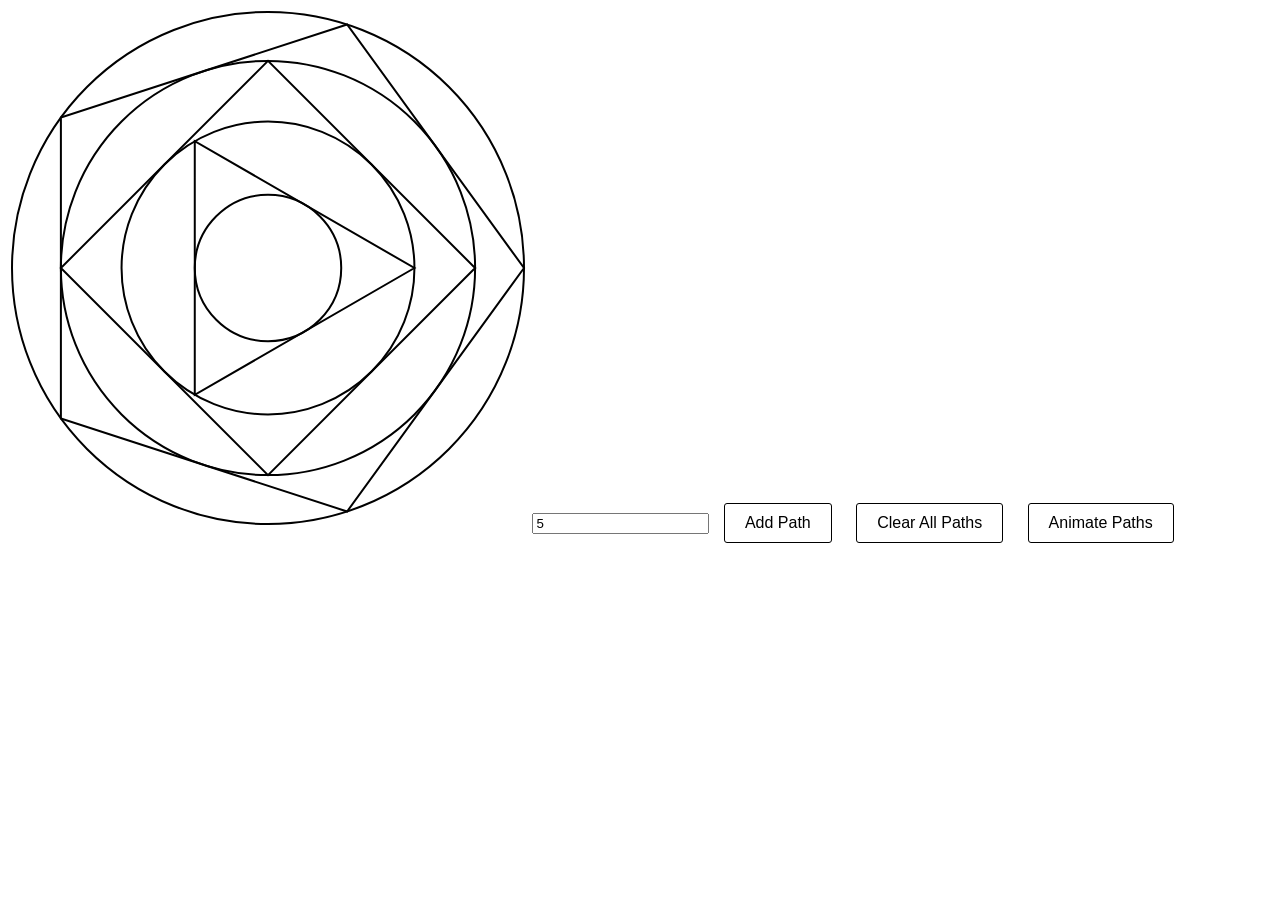
<file: index.html>
<!DOCTYPE html>
<html>
<head>
    <script src="//ajax.googleapis.com/ajax/libs/jquery/1.11.1/jquery.min.js"></script>
    <title></title>
    <style>
        body, html{
            font-family:sans-serif;
        }
        .button{
            display:inline-block;
            padding:10px 20px;
            margin: 10px;
            border-radius:3px;
            border:1px solid black;
        }
    </style>
</head>
<body>

<svg version="1.1" id="circumscribe" xmlns="http://www.w3.org/2000/svg" xmlns:xlink="http://www.w3.org/1999/xlink" x="0px" y="0px"
	 width="520px" height="520px" viewBox="0 0 520 520" enable-background="new 0 0 340 333" xml:space="preserve" shape-rendering="geometricPrecision" >

    <circle cx="260" cy="260" r="256" stroke="black" fill="transparent" stroke-width="2"/>
    <!--<polygon points="60,30 90,90 30,90">-->
        <!--<animateTransform attributeName="transform"-->
                          <!--attributeType="XML"-->
                          <!--type="rotate"-->
                          <!--from="0 60 70"-->
                          <!--to="360 60 70"-->
                          <!--dur="10s"-->
                          <!--repeatCount="indefinite"/>-->
    <!--</polygon>-->
</svg>

<input type="number" id="poly_n" value="5">
<div onclick="update_paths()" class="button">Add Path</div>
<div onclick="clear_paths()" class="button">Clear All Paths</div>
<div onclick="animate_paths()" class="button">Animate Paths</div>
</body>

<script>
    //default constants
    var origin = 260;
    var r1 = 256;
    var n1 = 5;
    var svgNS = "http://www.w3.org/2000/svg";

    inscribe_turtle(r1, origin, origin, n1);

    //because it turtles all the way down
    function inscribe_turtle(radius, origin_x, origin_y, n){
        var new_radius = inscribe_circle(radius, n);
        if(n >= 3){
            append_polygon_path(find_polygon_points(radius, origin_x,origin_y, n));
            inscribe_turtle(new_radius, origin_x, origin_y, n-1);
        }
    }

    function find_polygon_points(radius, origin_x, origin_y, n) {
        var total_angle = (n - 2) * 180;
        var corner_angle = total_angle / n;
        var increment_angle = 180 - corner_angle;
        var points = new Array();
        var cur_angle = 0;
        for (var i = 0; i < n; i++) {
            console.log(cur_angle);
//            console.log(Math.cos(cur_angle));
//            console.log(Math.sin(cur_angle));
            points[i] = new Array(); //each point is a two value array
            points[i][0] = origin_x + radius * Math.cos(toRadians(cur_angle)); //point i, x-coordinate
            points[i][1] = origin_y + radius * Math.sin(toRadians(cur_angle)); //point i, y-coordinate
            cur_angle += increment_angle;

        }
        return points;
    }

    function toDegrees (angle) {
        return angle * (180 / Math.PI);
    }
    function toRadians (angle) {
        return angle * (Math.PI / 180);
    }

    function append_polygon_path(points) {
        var newpath = document.createElementNS("http://www.w3.org/2000/svg", "polygon");

        var points_string = "";
        for (var i = 0; i < points.length; i++) {
            points_string += points[i][0] + "," + points[i][1] + " ";
        }

        newpath.setAttribute('points', points_string);

        newpath.setAttribute("stroke", "black");
        newpath.setAttribute("stroke-width", 2);
        newpath.setAttribute("opacity", 1);
        newpath.setAttribute("fill", "none");

        document.getElementById("circumscribe").appendChild(newpath);
    }

    function calculate_distances(points){
        for(var i = 0; i < points.length; i++){
            var nexti = i+1;
            if(nexti >= points.length){
                nexti = 0;
            }
            var distance = Math.sqrt(Math.pow((points[i][0] - points[nexti][0]),2)+Math.pow((points[i][1] - points[nexti][1]),2));
            console.log(distance);
        }
    }

    //inscribe a circle within polygon with points n and radius
    function inscribe_circle(radius, n){
        var total_angle = (n - 2) * 180;
        var corner_angle = total_angle / n;
        var increment_angle = 180 - corner_angle;
        var use_angle = increment_angle /2;
        var new_radius = radius*Math.cos(toRadians(use_angle));
        append_circle_path(new_radius);
        return new_radius;
    }
    function append_circle_path(radius){
    //<circle cx="260" cy="260" r="256" stroke="black" fill="transparent" stroke-width="2"/>
        var newpath = document.createElementNS("http://www.w3.org/2000/svg", "circle");
        newpath.setAttribute('cx', origin);
        newpath.setAttribute('cy', origin);
        newpath.setAttribute('r', radius);
        newpath.setAttribute("stroke", "black");
        newpath.setAttribute("stroke-width", 2);
        newpath.setAttribute("opacity", 1);
        newpath.setAttribute("fill", "none");
        document.getElementById("circumscribe").appendChild(newpath);
    }

    function update_paths(){
        var n = parseInt($("#poly_n").val());
        inscribe_turtle(r1, origin, origin, n);
        append_circle_path(r1);
    }
    function clear_paths(){
        $('#circumscribe polygon').remove();
        $('#circumscribe circle').remove();
    }
    function animate_paths(){
        $('polygon').each(function(){
            //$(this).append('<animateTransform attributeType="xml" attributeName="transform" type="rotate" from="0 180 50" to="360 180 50" dur="4s" repeatCount="indefinite"></animateTransform>');

            var a = document.createElementNS(svgNS, "animateTransform");

            a.setAttributeNS(null, "attributeName", "transform");
            a.setAttributeNS(null, "attributeType", "XML");
            a.setAttributeNS(null, "type", "rotate");
            a.setAttributeNS(null, "dur", "5s");
            a.setAttributeNS(null, "repeatCount", "indefinite");
            a.setAttributeNS(null, "from", "0 "+origin+" "+origin);
            a.setAttributeNS(null, "from", "360 "+origin+" "+origin);
            console.log(this);
            this.appendChild(a);
            a.beginElement();

        })
    }

</script>


</html>
</file>
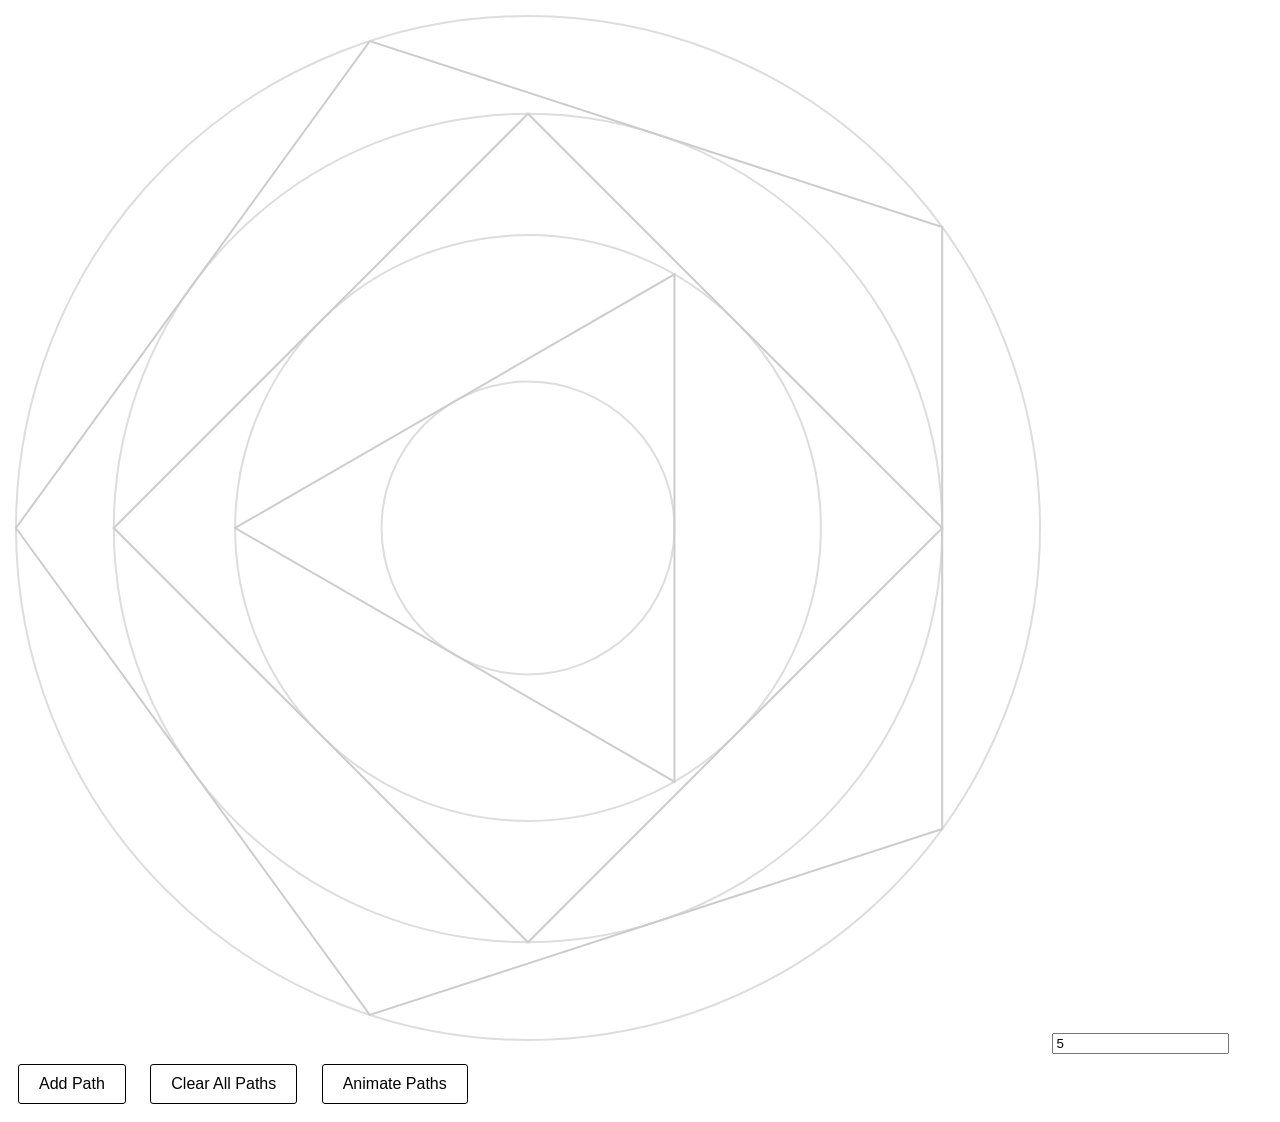
<file: path_generator_large.html>
<!DOCTYPE html>
<html>
<head>
    <script src="//ajax.googleapis.com/ajax/libs/jquery/1.11.1/jquery.min.js"></script>
    <title></title>
    <style>
        body, html{
            font-family:sans-serif;
        }
        .button{
            display:inline-block;
            padding:10px 20px;
            margin: 10px;
            border-radius:3px;
            border:1px solid black;
        }
    </style>
</head>
<body>

<svg version="1.1" id="circumscribe" xmlns="http://www.w3.org/2000/svg" xmlns:xlink="http://www.w3.org/1999/xlink" x="0px" y="0px"
	 width="1040px" height="1040px" viewBox="0 0 1040 1040" enable-background="new 0 0 340 333" xml:space="preserve" shape-rendering="geometricPrecision" >

    <circle cx="520" cy="520" r="512" stroke="#ddd" fill="transparent" stroke-width="2"/>
    <!--<polygon points="60,30 90,90 30,90">-->
        <!--<animateTransform attributeName="transform"-->
                          <!--attributeType="XML"-->
                          <!--type="rotate"-->
                          <!--from="0 60 70"-->
                          <!--to="360 60 70"-->
                          <!--dur="10s"-->
                          <!--repeatCount="indefinite"/>-->
    <!--</polygon>-->
</svg>

<input type="number" id="poly_n" value="5">
<div onclick="update_paths()" class="button">Add Path</div>
<div onclick="clear_paths()" class="button">Clear All Paths</div>
<div onclick="animate_paths()" class="button">Animate Paths</div>
</body>

<script>
    //default constants
    var origin = 520;
    var r1 = 512;
    var n1 = 5;
    var svgNS = "http://www.w3.org/2000/svg";

    inscribe_turtle(r1, origin, origin, n1);

    //because it turtles all the way down
    function inscribe_turtle(radius, origin_x, origin_y, n){
        var new_radius = inscribe_circle(radius, n);
        if(n >= 3){
            append_polygon_path(find_polygon_points(radius, origin_x,origin_y, n));
            inscribe_turtle(new_radius, origin_x, origin_y, n-1);
        }
    }

    function find_polygon_points(radius, origin_x, origin_y, n) {
        var total_angle = (n - 2) * 180;
        var corner_angle = total_angle / n;
        var increment_angle = 180 - corner_angle;
        var points = new Array();
        var cur_angle = 0;
        for (var i = 0; i < n; i++) {
            console.log(cur_angle);
//            console.log(Math.cos(cur_angle));
//            console.log(Math.sin(cur_angle));
            points[i] = new Array(); //each point is a two value array
            points[i][0] = origin_x - radius * Math.cos(toRadians(cur_angle)); //point i, x-coordinate
            points[i][1] = origin_y + radius * Math.sin(toRadians(cur_angle)); //point i, y-coordinate
            cur_angle += increment_angle;

        }
        return points;
    }

    function toDegrees (angle) {
        return angle * (180 / Math.PI);
    }
    function toRadians (angle) {
        return angle * (Math.PI / 180);
    }

    function append_polygon_path(points) {
        var newpath = document.createElementNS("http://www.w3.org/2000/svg", "polygon");

        var points_string = "";
        for (var i = 0; i < points.length; i++) {
            points_string += points[i][0] + "," + points[i][1] + " ";
        }

        newpath.setAttribute('points', points_string);

        newpath.setAttribute("stroke", "#ccc");
        newpath.setAttribute("stroke-width", 2);
        newpath.setAttribute("opacity", 1);
        newpath.setAttribute("fill", "none");

        document.getElementById("circumscribe").appendChild(newpath);
    }

    function calculate_distances(points){
        for(var i = 0; i < points.length; i++){
            var nexti = i+1;
            if(nexti >= points.length){
                nexti = 0;
            }
            var distance = Math.sqrt(Math.pow((points[i][0] - points[nexti][0]),2)+Math.pow((points[i][1] - points[nexti][1]),2));
            console.log(distance);
        }
    }

    //inscribe a circle within polygon with points n and radius
    function inscribe_circle(radius, n){
        var total_angle = (n - 2) * 180;
        var corner_angle = total_angle / n;
        var increment_angle = 180 - corner_angle;
        var use_angle = increment_angle /2;
        var new_radius = radius*Math.cos(toRadians(use_angle));
        append_circle_path(new_radius);
        return new_radius;
    }
    function append_circle_path(radius){
    //<circle cx="260" cy="260" r="256" stroke="black" fill="transparent" stroke-width="2"/>
        var newpath = document.createElementNS("http://www.w3.org/2000/svg", "circle");
        newpath.setAttribute('cx', origin);
        newpath.setAttribute('cy', origin);
        newpath.setAttribute('r', radius);
        newpath.setAttribute("stroke", "#ddd");
        newpath.setAttribute("stroke-width", 2);
        newpath.setAttribute("opacity", 1);
        newpath.setAttribute("fill", "none");
        document.getElementById("circumscribe").appendChild(newpath);
    }

    function update_paths(){
        var n = parseInt($("#poly_n").val());
        inscribe_turtle(r1, origin, origin, n);
        append_circle_path(r1);
    }
    function clear_paths(){
        $('#circumscribe polygon').remove();
        $('#circumscribe circle').remove();
    }
    function animate_paths(){
        $('polygon').each(function(){
            //$(this).append('<animateTransform attributeType="xml" attributeName="transform" type="rotate" from="0 180 50" to="360 180 50" dur="4s" repeatCount="indefinite"></animateTransform>');

            var a = document.createElementNS(svgNS, "animateTransform");

            a.setAttributeNS(null, "attributeName", "transform");
            a.setAttributeNS(null, "attributeType", "XML");
            a.setAttributeNS(null, "type", "rotate");
            a.setAttributeNS(null, "dur", "5s");
            a.setAttributeNS(null, "repeatCount", "indefinite");
            a.setAttributeNS(null, "from", "0 "+origin+" "+origin);
            a.setAttributeNS(null, "from", "360 "+origin+" "+origin);
            console.log(this);
            this.appendChild(a);
            a.beginElement();

        })
    }

</script>


</html>
</file>
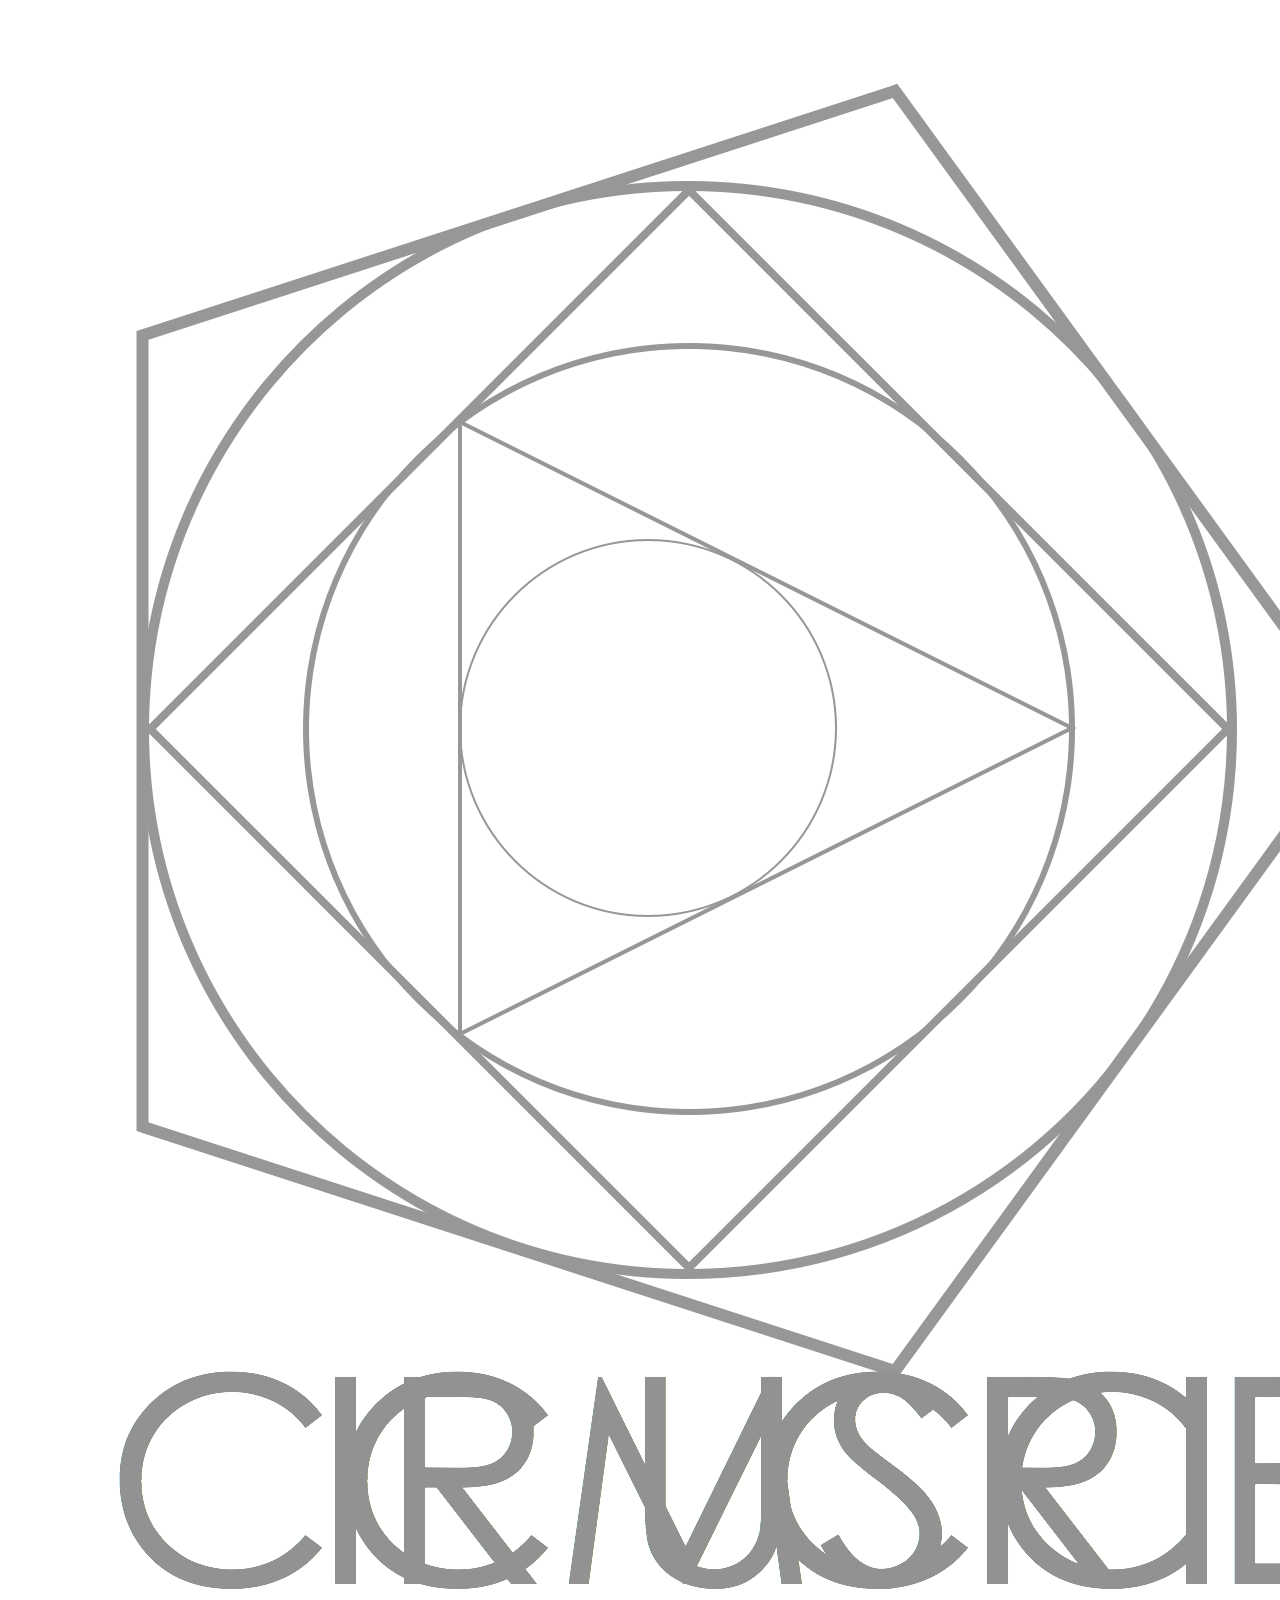
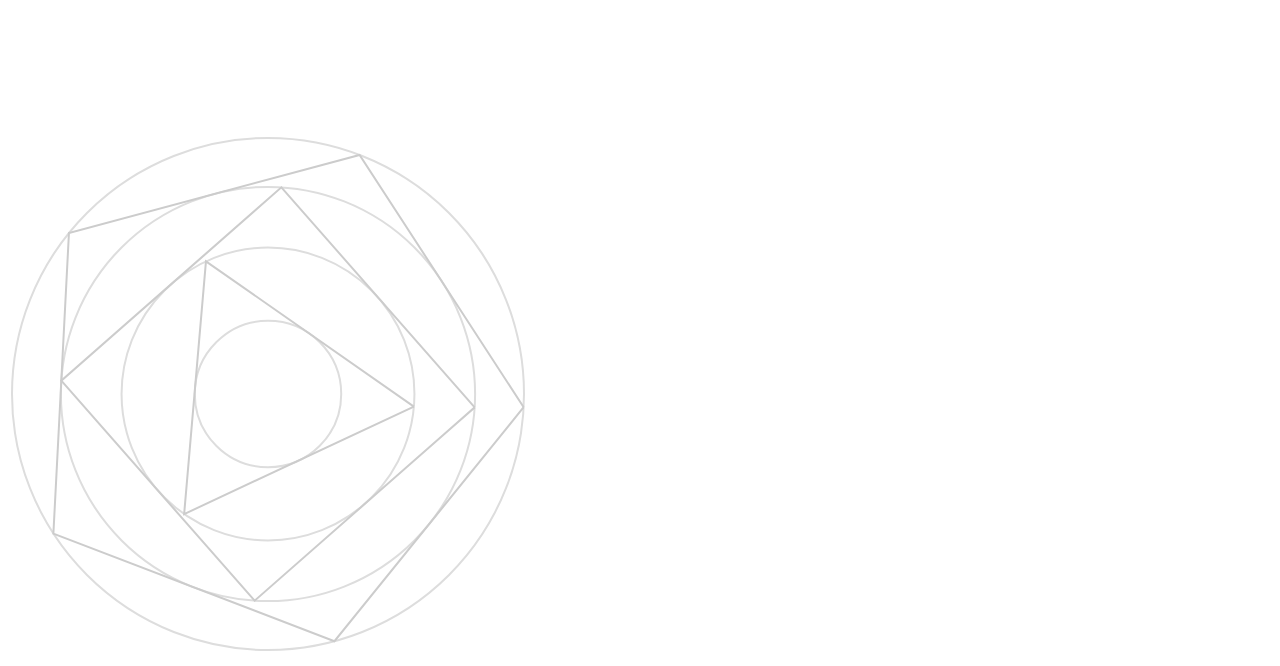
<file: rotation.html>
<!DOCTYPE html>
<html>
<head>
    <style>
        .path {
            stroke-dasharray: 1700;
            stroke-dashoffset: 1700;
            animation: dash 5s linear linear forwards;
            -webkit-animation: dash 6s linear forwards ;
        }

        @keyframes dash {
            from {
                stroke-dashoffset: 1700;
            }
            to {
                stroke-dashoffset: 0;
            }
        }
        @-webkit-keyframes dash {
            from {
                stroke-dashoffset: 1700;
            }
            to {
                stroke-dashoffset: 0;
            }
        }
    </style>
    <title></title>
</head>
<body>
<img src="circumscribe%20logo@2x.png">

<svg version="1.1" id="circumscribe" xmlns="http://www.w3.org/2000/svg" xmlns:xlink="http://www.w3.org/1999/xlink" x="0px" y="0px" width="520px" height="520px" viewBox="0 0 520 520" enable-background="new 0 0 340 333" xml:space="preserve" shape-rendering="geometricPrecision">

    <circle class="path" cx="260" cy="260" r="256" stroke="#ddd" fill="transparent" stroke-width="2"></circle>
    <!--<polygon points="60,30 90,90 30,90">-->
        <!--<animateTransform attributeName="transform"-->
                          <!--attributeType="XML"-->
                          <!--type="rotate"-->
                          <!--from="0 60 70"-->
                          <!--to="360 60 70"-->
                          <!--dur="10s"-->
                          <!--repeatCount="indefinite"/>-->
    <!--</polygon>-->
<circle class="path" cx="260" cy="260" r="207.10835055998652" stroke="#ddd" stroke-width="2" opacity="1" fill="none"></circle>
    <polygon class="path" points="516,260 339.10835055998655,503.47046817155933 52.89164944001351,410.4730245868732 52.89164944001348,109.5269754131269 339.1083505599865,16.529531828440696 " stroke="#ccc" stroke-width="2" opacity="1" fill="none">
        <animateTransform attributeType="xml" attributeName="transform" type="rotate" from="0 260 260" to="360 260 260" dur="160s" repeatCount="indefinite"></animateTransform>
    </polygon>
    <circle class="path" cx="260" cy="260" r="146.44771912132714" stroke="#ddd" stroke-width="2" opacity="1" fill="none"></circle>
    <polygon class="path" points="467.10835055998655,260 260,467.10835055998655 52.89164944001348,260 259.99999999999994,52.89164944001348 " stroke="#ccc" stroke-width="2" opacity="1" fill="none">
        <animateTransform attributeType="xml" attributeName="transform" type="rotate" from="0 260 260" to="360 260 260" dur="128s" repeatCount="indefinite"></animateTransform>
    </polygon>
    <circle class="path" cx="260" cy="260" r="73.22385956066357" stroke="#ddd" stroke-width="2" opacity="1" fill="none"></circle>
    <polygon class="path" points="406.44771912132717,260 186.77614043933647,386.82744508535745 186.77614043933636,133.17255491464266 " stroke="#ccc" stroke-width="2" opacity="1" fill="none">
        <animateTransform attributeType="xml" attributeName="transform" type="rotate" from="0 260 260" to="360 260 260" dur="96s" repeatCount="indefinite"></animateTransform>
    </polygon>
    <circle class="path" cx="260" cy="260" r="0" stroke="#ccc" stroke-width="2" opacity="1" fill="none"></circle></svg>

</body>
</html>
</file>
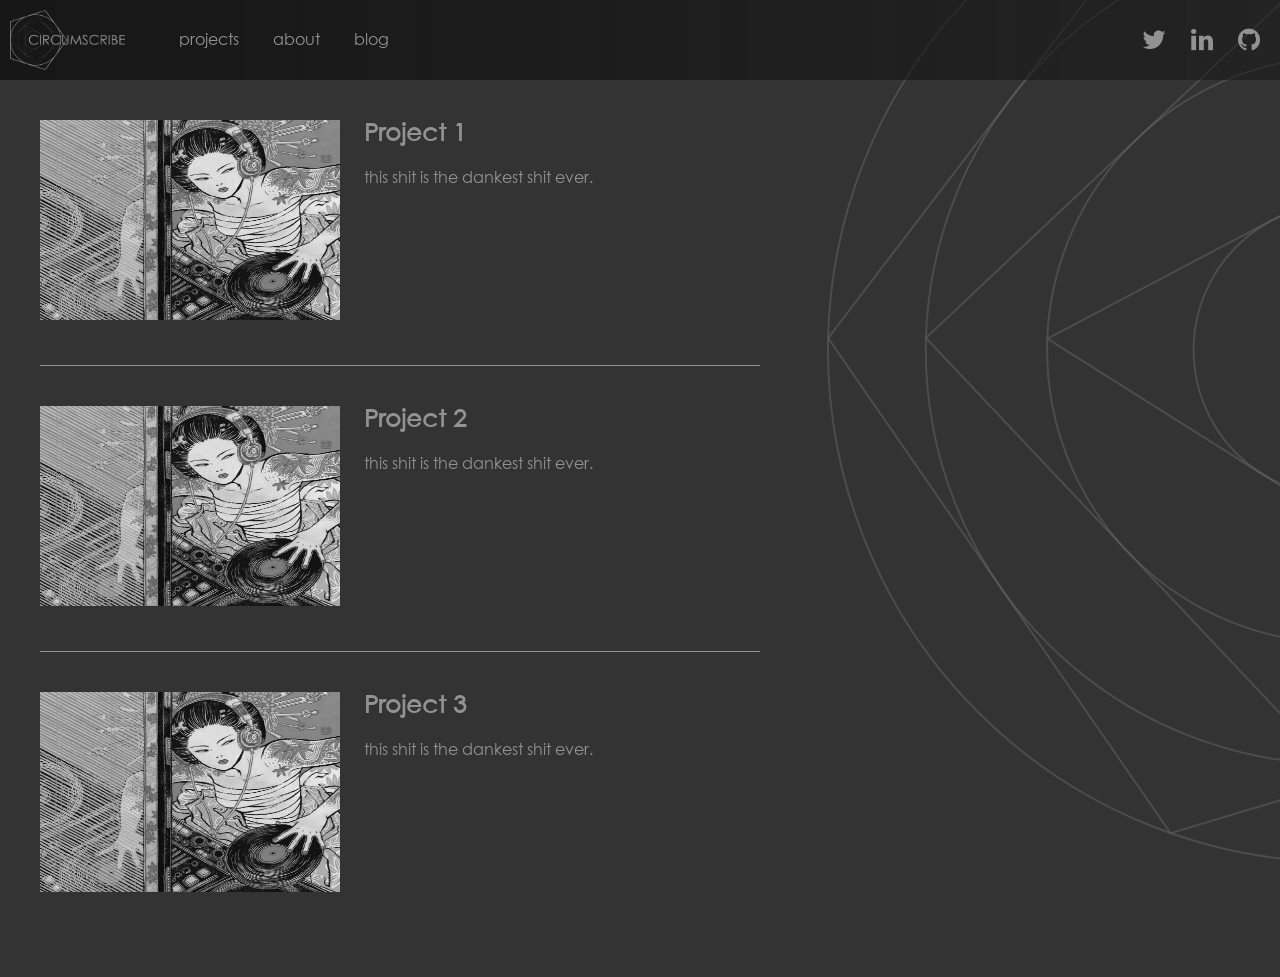
<file: rotation_large.html>
<!DOCTYPE html>
<html>
<head>
    <link href="//netdna.bootstrapcdn.com/font-awesome/4.1.0/css/font-awesome.min.css" rel="stylesheet">
    <style>
        body{
            position:relative;
            padding:0;
            margin:0;
            font-family:CenturyGothicStd,sans-serif;
            background: #333333;
            color:#929292;
            font-weight:100;
        }
        *{
            box-sizing:border-box;
        }
        img{
            max-width:100%;
            max-height:100%;
        }
        .navbar{
            position:fixed;
            height:80px;
            width:100%;
            background:rgba(20,20,20,.8);
            padding:10px;
            vertical-align:top;
            line-height:60px;
            z-index:3;


            background: #141414; /* Old browsers */
            background: -moz-linear-gradient(left, rgba(20,20,20,.9) 0%, rgba(20,20,20,.5) 100%); /* FF3.6+ */
            background: -webkit-gradient(linear, left top, right top, color-stop(0%,rgba(20,20,20,.9)), color-stop(100%,rgba(20,20,20,.5))); /* Chrome,Safari4+ */
            background: -webkit-linear-gradient(left, rgba(20,20,20,1) 0%,rgba(20,20,20,.5) 100%); /* Chrome10+,Safari5.1+ */
            background: -o-linear-gradient(left, rgba(20,20,20,.9) 0%,rgba(20,20,20,.5) 100%); /* Opera 11.10+ */
            background: -ms-linear-gradient(left, rgba(20,20,20,.9) 0%,rgba(20,20,20,.5) 100%); /* IE10+ */
            background: linear-gradient(to right, rgba(20,20,20,.9) 0%,rgba(20,20,20,.5) 100%); /* W3C */
            filter: progid:DXImageTransform.Microsoft.gradient( startColorstr='#141414', endColorstr='#141414',GradientType=1 ); /* IE6-9 */
        }
        .social{
            vertical-align:top;
            line-height:60px;
            font-size:26px;
            float:right;
            margin-left:15px;
            margin-right:10px;
            transition: color .3s;
        }
        .social:hover{
            color:white;
        }
        .nav_element{
            line-height:60px;
            display:inline-block;
            vertical-align:top;
            margin:0 15px;
            transition: color .3s;
        }
        .nav_element:hover{
            color:white;
        }
        .nav_element:first-of-type{
            margin-left:50px;
        }

        .maincontent{
            padding:40px;
            max-width:800px;
            padding-top:80px;

        }
        .row{
            padding-top:40px;
            padding-bottom:40px;
            border-top:1px solid #929292;
        }
        .row:first-of-type{
            border:none;
        }

        .row img{
            width:300px;
            height:200px;
            -webkit-filter: saturate(0%);
            filter: saturate(0%);
            transition: .5s;
        }
        .row:hover img{
            -webkit-filter: saturate(100%);
            filter: saturate(100%);
        }
        .row_text{
            display:inline-block;
            vertical-align: top;
            margin-left:20px;
        }
        .row_text h2{
            margin-top:0;
        }

        #circumscribe{
            position:fixed;
            z-index:-99;
            right:-580px;
            top:-170px;
        }

        .path {
            stroke:rgba(102,102,102,.5) !important;
            stroke-dasharray: 9000;
            stroke-dashoffset: 9000;
            animation: dash 5s linear linear forwards;
            -webkit-animation: dash 15s linear forwards ;
            /*fill:rgba(51,51,51,.3);*/
            /*fill: rgba(0, 122, 255, 0.01);*/
        }
        .column{
            width:49%;
            display:inline-block;
            vertical-align:top;
        }

        @keyframes dash {
            from {
                stroke-dashoffset: 9000;
            }
            to {
                stroke-dashoffset: 0;
            }
        }
        @-webkit-keyframes dash {
            from {
                /*fill:rgba(51,51,51,.0)*/
                stroke-dashoffset: 9000;
            }
            to {
                stroke-dashoffset: 0;
                /*fill:rgba(51,51,51,.3)*/
            }
        }
    </style>
    <title></title>
    <link rel="stylesheet" type="text/css" href="MyFontsWebfontsKit/MyFontsWebfontsKit.css">

</head>
<body>
<div style="" class="navbar">
    <img src="circumscribe_inline.png" style="height:100%;margin-bottom:30px;margin-left:0px;">
    <div class="nav_element">
        projects
    </div>
    <div class="nav_element">
        about
    </div>
    <div class="nav_element">
        blog
    </div>
    <i class="fa fa-github social"></i><i class="fa fa-linkedin social"></i><i class="fa fa-twitter social"></i>
</div>
<!--<img src="circumscribe%20logo@2x.png" style="width:250px;">-->
<div class="maincontent">
    <div class="row">
        <img src="images/yuko_shimizu_dj.jpg">
        <div class="row_text">
            <h2>
                Project 1
            </h2>
            <p>
                this shit is the dankest shit ever.
            </p>
        </div>
    </div>

    <div class="row">
        <img src="images/yuko_shimizu_dj.jpg">
        <div class="row_text">
            <h2>
                Project 2
            </h2>
            <p>
                this shit is the dankest shit ever.
            </p>
        </div>
    </div>

    <div class="row">
        <img src="images/yuko_shimizu_dj.jpg">
        <div class="row_text">
            <h2>
                Project 3
            </h2>
            <p>
                this shit is the dankest shit ever.
            </p>
        </div>
    </div>





    <!--<img src="circumscribe_inline.png" style="width:350px;margin-bottom:30px;">-->
    <!--<div>-->
        <!--<div class="column">-->
            <!--<h2>Featured Projects</h2>-->
        <!--</div>-->
        <!--<div class="column">-->
            <!--<h2>Latest Posts</h2>-->
            <!--<ul>-->
                <!--<li>-->
                    <!--item-->
                <!--</li>-->
                <!--<li>-->
                    <!--item-->
                <!--</li>-->
                <!--<li>-->
                    <!--item-->
                <!--</li>-->
            <!--</ul>-->
        <!--</div>-->

    <!--</div>-->
</div>
<svg version="1.1" id="circumscribe" xmlns="http://www.w3.org/2000/svg" xmlns:xlink="http://www.w3.org/1999/xlink" x="0px" y="0px" width="1040px" height="1040px" viewBox="0 0 1040 1040" enable-background="new 0 0 340 333" xml:space="preserve" shape-rendering="geometricPrecision">

    <circle class="path" cx="520" cy="520" r="512" stroke="#ddd" fill="transparent" stroke-width="2"></circle>
       <polygon class="path" points="8,520 361.7832988800269,1006.9409363431187 934.216701119973,820.9460491737464 934.2167011199731,219.0539508262538 361.783298880027,33.05906365688139 " stroke="#ccc" stroke-width="2" opacity="1" fill="none">
        <animateTransform attributeType="xml" attributeName="transform" type="rotate" from="0 520 520" to="360 520 520" dur="320s" repeatCount="indefinite"></animateTransform>
    </polygon>
<circle class="path" cx="520" cy="520" r="414.21670111997304" stroke="#ddd" stroke-width="2" opacity="1" fill="none"></circle>
<polygon class="path" points="105.78329888002696,520 520,934.2167011199731 934.2167011199731,520 520.0000000000001,105.78329888002696 " stroke="#ccc" stroke-width="2" opacity="1" fill="none">
        <animateTransform attributeType="xml" attributeName="transform" type="rotate" from="0 520 520" to="360 520 520" dur="256s" repeatCount="indefinite"></animateTransform>
    </polygon>
    <circle class="path" cx="520" cy="520" r="292.8954382426543" stroke="#ddd" stroke-width="2" opacity="1" fill="none"></circle>
    <polygon class="path" points="227.10456175734572,520 666.447719121327,773.6548901707149 666.4477191213273,266.3451098292853 " stroke="#ccc" stroke-width="2" opacity="1" fill="none">
        <animateTransform attributeType="xml" attributeName="transform" type="rotate" from="0 520 520" to="360 520 520" dur="192s" repeatCount="indefinite"></animateTransform>
    </polygon>
    <circle class="path" cx="520" cy="520" r="146.44771912132714" stroke="#ddd" stroke-width="2" opacity="1" fill="none"></circle>

    <circle class="path" cx="520" cy="520" r="0" stroke="#ddd" stroke-width="2" opacity="1" fill="none"></circle>
</svg>


<!--320 256 192-->
</body>
</html>
</file>
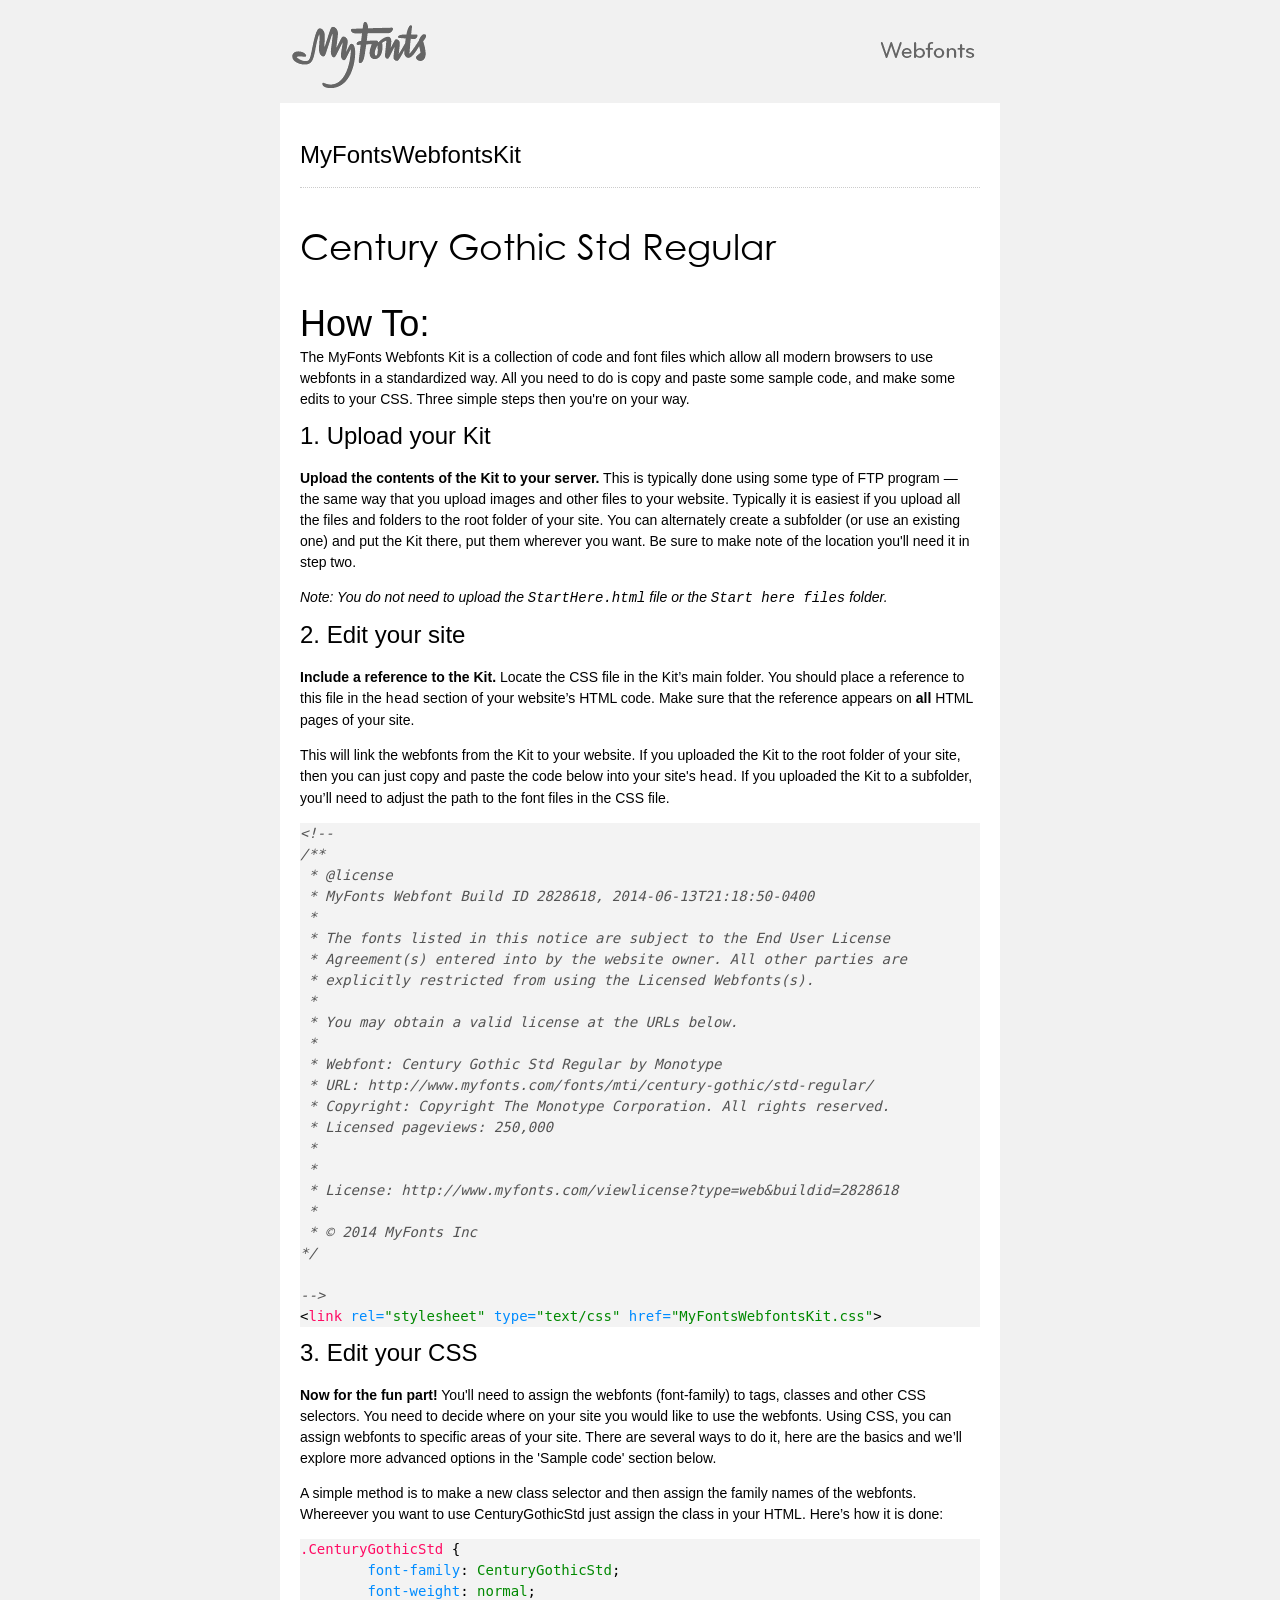
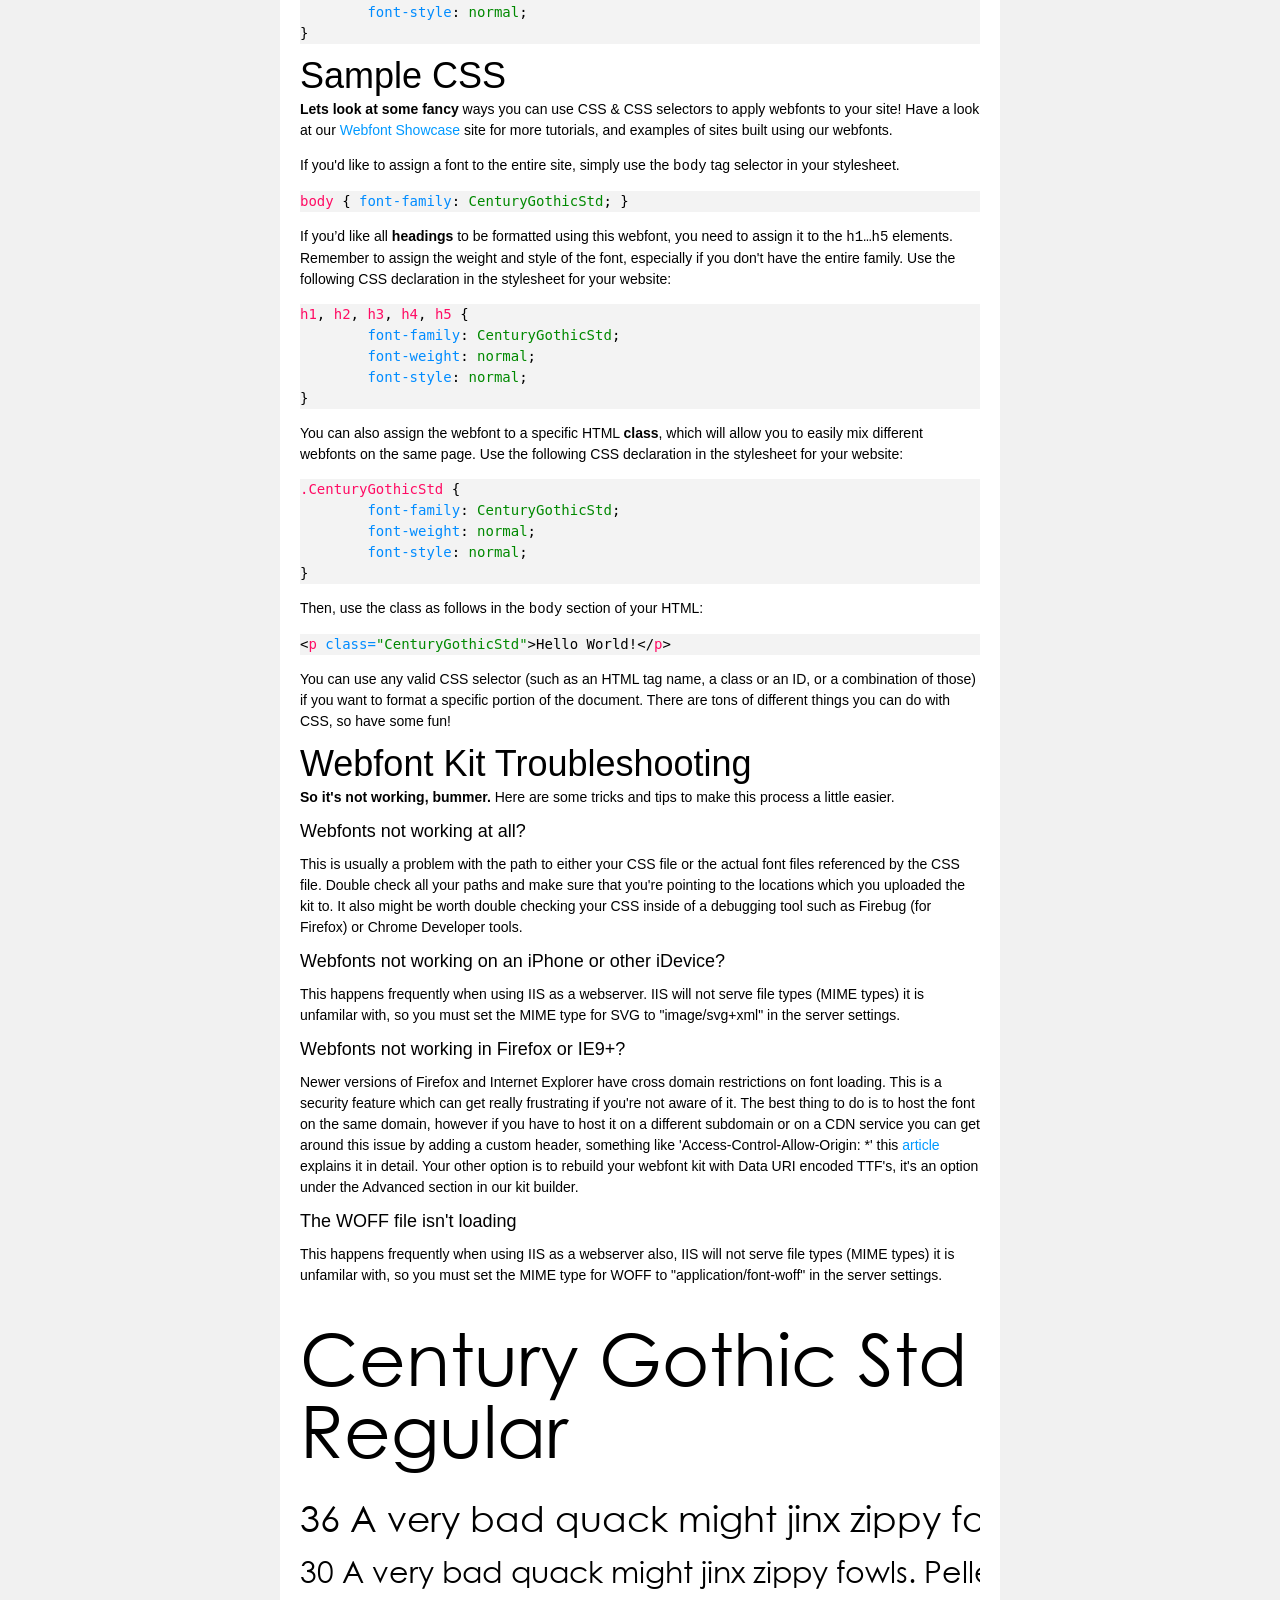
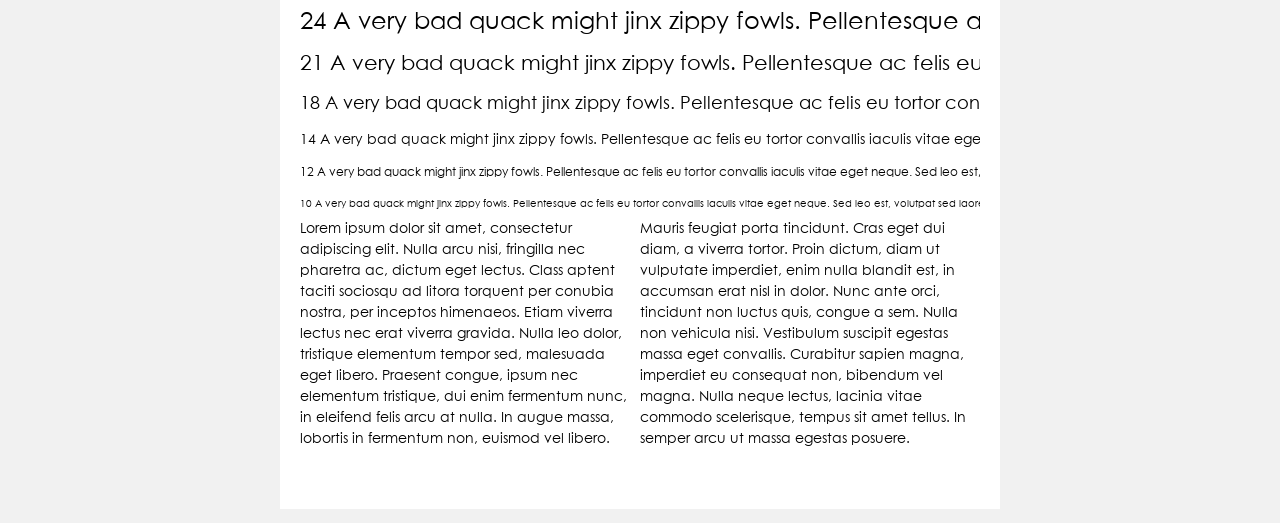
<file: MyFontsWebfontsKit/StartHere.html>
<!DOCTYPE html PUBLIC "-//W3C//DTD XHTML 1.0 Strict//EN"
	"http://www.w3.org/TR/xhtml1/DTD/xhtml1-strict.dtd">

<html xmlns="http://www.w3.org/1999/xhtml" xml:lang="en" lang="en">
<head>
<title>MyFontsWebfontsKit</title>
<meta http-equiv="Content-Type" content="text/html; charset=UTF-8"/>

<!--
/**
 * @license
 * MyFonts Webfont Build ID 2828618, 2014-06-13T21:18:50-0400
 * 
 * The fonts listed in this notice are subject to the End User License
 * Agreement(s) entered into by the website owner. All other parties are 
 * explicitly restricted from using the Licensed Webfonts(s).
 * 
 * You may obtain a valid license at the URLs below.
 * 
 * Webfont: Century Gothic Std Regular by Monotype 
 * URL: http://www.myfonts.com/fonts/mti/century-gothic/std-regular/
 * Copyright: Copyright The Monotype Corporation. All rights reserved.
 * Licensed pageviews: 250,000
 * 
 * 
 * License: http://www.myfonts.com/viewlicense?type=web&buildid=2828618
 * 
 * © 2014 MyFonts Inc
*/

-->

<!-- 1. load the webfonts -->
<link rel="stylesheet" type="text/css" href="MyFontsWebfontsKit.css"/>

<!-- 2. set up some css styles using the webfonts -->
<style type="text/css">
.CenturyGothicStd { font-family: CenturyGothicStd; }
</style>


<!-- not relevant to webfonts. just example code highlighting. -->
<script type="text/javascript" src="Start here files/highlight.js"></script>
<script type="text/javascript">
  hljs.initHighlightingOnLoad();
</script>

<!-- also not relavent to webfonts. just layout css for this doc. -->
<link rel="stylesheet" type="text/css" href="Start here files/layout.css">


</head>
<body>
<div id="header"><br/>
  <img src="Start here files/header.png" alt="MyFonts Webfonts" style="padding-bottom: 12px;" width="720" border="0" height="66"/>
</div>
<div id="main_container">
		
<div id="headline">
<h2 class="webfont-article-block">MyFontsWebfontsKit</h2>
<div class="container-article"><p style="font-size:36px;line-height:40px;">
  <span class="CenturyGothicStd" contenteditable="true">Century Gothic Std Regular </span>
</div>
</div>
<div id="webfont_instructions">
	<h1>How To:</h1>
	<p>The MyFonts Webfonts Kit is a collection of code and font files which allow all modern browsers to use webfonts in a standardized way.  
	All you need to do is copy and paste some sample code, and make some edits to your CSS.  Three simple steps then you're on your way.</p>
	
	<h2>1. Upload your Kit</h2>

	<p><strong>Upload the contents of the Kit to your server.</strong> This is
	typically done using some type of FTP program — the same way that you upload images and other files
	to your website. Typically it is easiest if you upload all the files and folders to
	the root folder of your site.  You can alternately create a subfolder (or use an existing one) and put
	the Kit there, put them wherever you want.  Be sure to make note of the location you'll need it in step two. </p>

	<p><em>Note: You do not need to upload the <code>StartHere.html</code> file or
	the <code>Start here files</code> folder.</em> </p>

	<h2>2. Edit your site</h2>

	<p><strong>Include a reference to the Kit. </strong> Locate the CSS file in the Kit’s main folder.  You should place a reference to this file in the
	<code>head</code> section of your website’s HTML code. Make
	sure that the reference appears on <strong>all</strong> HTML pages of your site.</p>

	<p>This will link the webfonts from the Kit to your website. 
	If you uploaded the Kit to the root folder of your site, then
	you can just copy and paste the code below into your site's 
	<code>head</code>. If you uploaded the Kit to a
	subfolder, you’ll need to adjust the path to the font files in the CSS file. </p>

	<pre><code class="html">&lt;!--
/**
 * @license
 * MyFonts Webfont Build ID 2828618, 2014-06-13T21:18:50-0400
 * 
 * The fonts listed in this notice are subject to the End User License
 * Agreement(s) entered into by the website owner. All other parties are 
 * explicitly restricted from using the Licensed Webfonts(s).
 * 
 * You may obtain a valid license at the URLs below.
 * 
 * Webfont: Century Gothic Std Regular by Monotype 
 * URL: http://www.myfonts.com/fonts/mti/century-gothic/std-regular/
 * Copyright: Copyright The Monotype Corporation. All rights reserved.
 * Licensed pageviews: 250,000
 * 
 * 
 * License: http://www.myfonts.com/viewlicense?type=web&amp;buildid=2828618
 * 
 * © 2014 MyFonts Inc
*/

--&gt;
&lt;link rel=&quot;stylesheet&quot; type=&quot;text/css&quot; href=&quot;MyFontsWebfontsKit.css&quot;&gt;
</code></pre>
	
	<h2>3. Edit your CSS</h2>

	<p><strong>Now for the fun part!</strong>
	You'll need to assign the webfonts (font-family) to tags, classes and other CSS selectors.
	You need to decide where on your site you would like to use the webfonts.  
	Using CSS, you can assign webfonts to specific areas of your site.  
	There are several ways to do it, here are the basics and we’ll explore more advanced options in the 'Sample code' section below. </p>

	<p>A simple method is to make a new class selector and
	then assign the family names of the webfonts.  Whereever you want to use CenturyGothicStd just assign the class in your HTML. Here’s how it is done: </p>
	
	
	<pre><code class="css">.CenturyGothicStd { 
	font-family: CenturyGothicStd;
	font-weight: normal;
	font-style: normal;
}
</code></pre>
</div>
<div id="webfont_code">
	<h1>Sample CSS</h1>
	<p><strong>Lets look at some fancy</strong> ways you can use CSS &amp; CSS selectors to apply webfonts to your site!
	Have a look at our <a href='http://webfonts.myfonts.com'>Webfont Showcase</a> site for more tutorials, and examples of sites built using our webfonts.
	</p>
	
	<p>If you'd like to assign a font to the entire site, simply use the <code>body</code> tag selector in your stylesheet.</p>
	
	 
	<pre><code class="css">body { font-family: CenturyGothicStd; }</code></pre>

	<p>If you’d like all <strong>headings</strong> to be formatted using this
	webfont, you need to assign it to the <code>h1…h5</code> elements.  
	Remember to assign the weight and style of the font, especially if you don't have the entire family.
	Use the following CSS declaration in the stylesheet for your website: </p>

 
	<pre><code class="css">h1, h2, h3, h4, h5 { 
	font-family: CenturyGothicStd; 
	font-weight: normal; 
	font-style: normal; 
}</code></pre>

	<p>You can also assign the webfont to a specific HTML <strong>class</strong>, which will allow
	you to easily mix different webfonts on the same page. Use the following CSS
	declaration in the stylesheet for your website: </p>

	
	<pre><code class="css">.CenturyGothicStd { 
	font-family: CenturyGothicStd;
	font-weight: normal;
	font-style: normal;
}
</code></pre>

	<p>Then, use the class as follows in the <code>body</code> section of your HTML: </p>

		<pre><code class="html">&lt;p class=&quot;CenturyGothicStd&quot;&gt;Hello World!&lt;/p&gt;</code></pre>

	<p>You can use any valid CSS selector (such as an HTML tag name, a class or an
	ID, or a combination of those) if you want to format a specific portion of the
	document.  There are tons of different things you can do with CSS, so have some fun!</p>
	
</div>

<div id="webfont_troubleshooting">
	
	<h1>Webfont Kit Troubleshooting</h1>
	
	<p><strong>So it's not working, bummer.</strong>  Here are some tricks and tips to make this process a little easier.</p>
	
	<h3>Webfonts not working at all?</h3><p>
	This is usually a problem with the path to either your CSS file or the actual font files referenced by the CSS file.  Double check all your paths and make sure that you're pointing to the locations which you uploaded the kit to.
	It also might be worth double checking your CSS inside of a debugging tool such as Firebug (for Firefox) or Chrome Developer tools.
	</p>

	<h3>Webfonts not working on an iPhone or other iDevice?</h3><p>
	This happens frequently when using IIS as a webserver. IIS will not serve file types (MIME types) it is unfamilar with, so
	you must set the MIME type for SVG to "image/svg+xml" in the server settings.</p>

	<h3>Webfonts not working in Firefox or IE9+?</h3><p>
	Newer versions of Firefox and Internet Explorer have cross domain restrictions on font loading.
	This is a security feature which can get really frustrating if you're not aware of it.  The best thing to do is to host the font on the same domain,
	however if you have to host it on a different subdomain or on a CDN service you can get around this issue by adding a custom header, something like 'Access-Control-Allow-Origin: *'
	this <a href='http://www.red-team-design.com/firefox-doesnt-allow-cross-domain-fonts-by-default/'>article</a> explains it in detail.
	Your other option is to rebuild your webfont kit with Data URI encoded TTF's, it's an option under the Advanced section in our kit builder.</p>
	
	<h3>The WOFF file isn't loading</h3><p>
	This happens frequently when using IIS as a webserver also, IIS will not serve file types (MIME types) it is unfamilar with, so
	you must set the MIME type for WOFF to "application/font-woff" in the server settings.</p>
	</div>

<div id="webfont_specimen">
	<div class="clearer">&nbsp;</div>
	
		  <div class="clearer">&nbsp;</div>
  <div class="webfont-sample-block">
    <p class="CenturyGothicStd webfont-sample" style="font-size:72px;">Century Gothic Std Regular</p>
  </div>
  <div class="webfont-sample-block nowrap">
    <p class="CenturyGothicStd webfont-sample" style="font-size:36px;"><span>36 </span>A very bad quack might jinx zippy fowls. Pellentesque ac felis eu tortor convallis iaculis vitae eget neque. Sed leo est, volutpat sed laoreet non, convallis at metus. Nam facilisis risus eget orci posuere sodales. Aliquam eleifend quam vel ipsum euismod aliquam. Lorem ipsum dolor sit amet, consectetur adipiscing elit. Cras ut ultrices tellus. Aliquam quis metus diam, id commodo mi. Aenean ac urna mi, sit amet gravida lacus. Aliquam urna nunc, pulvinar vel egestas ac, tincidunt non dui. Maecenas in orci sit amet lacus mollis viverra eu vitae arcu. Vestibulum eros quam, viverra et fermentum ac, ultrices sit amet risus. Nulla tristique magna vel urna tempus cursus. </p>
    <p class="CenturyGothicStd webfont-sample" style="font-size:30px;"><span>30 </span>A very bad quack might jinx zippy fowls. Pellentesque ac felis eu tortor convallis iaculis vitae eget neque. Sed leo est, volutpat sed laoreet non, convallis at metus. Nam facilisis risus eget orci posuere sodales. Aliquam eleifend quam vel ipsum euismod aliquam. Lorem ipsum dolor sit amet, consectetur adipiscing elit. Cras ut ultrices tellus. Aliquam quis metus diam, id commodo mi. Aenean ac urna mi, sit amet gravida lacus. Aliquam urna nunc, pulvinar vel egestas ac, tincidunt non dui. Maecenas in orci sit amet lacus mollis viverra eu vitae arcu. Vestibulum eros quam, viverra et fermentum ac, ultrices sit amet risus. Nulla tristique magna vel urna tempus cursus. </p>
    <p class="CenturyGothicStd webfont-sample" style="font-size:24px;"><span>24 </span>A very bad quack might jinx zippy fowls. Pellentesque ac felis eu tortor convallis iaculis vitae eget neque. Sed leo est, volutpat sed laoreet non, convallis at metus. Nam facilisis risus eget orci posuere sodales. Aliquam eleifend quam vel ipsum euismod aliquam. Lorem ipsum dolor sit amet, consectetur adipiscing elit. Cras ut ultrices tellus. Aliquam quis metus diam, id commodo mi. Aenean ac urna mi, sit amet gravida lacus. Aliquam urna nunc, pulvinar vel egestas ac, tincidunt non dui. Maecenas in orci sit amet lacus mollis viverra eu vitae arcu. Vestibulum eros quam, viverra et fermentum ac, ultrices sit amet risus. Nulla tristique magna vel urna tempus cursus. </p>
    <p class="CenturyGothicStd webfont-sample" style="font-size:21px;"><span>21 </span>A very bad quack might jinx zippy fowls. Pellentesque ac felis eu tortor convallis iaculis vitae eget neque. Sed leo est, volutpat sed laoreet non, convallis at metus. Nam facilisis risus eget orci posuere sodales. Aliquam eleifend quam vel ipsum euismod aliquam. Lorem ipsum dolor sit amet, consectetur adipiscing elit. Cras ut ultrices tellus. Aliquam quis metus diam, id commodo mi. Aenean ac urna mi, sit amet gravida lacus. Aliquam urna nunc, pulvinar vel egestas ac, tincidunt non dui. Maecenas in orci sit amet lacus mollis viverra eu vitae arcu. Vestibulum eros quam, viverra et fermentum ac, ultrices sit amet risus. Nulla tristique magna vel urna tempus cursus. </p>
    <p class="CenturyGothicStd webfont-sample" style="font-size:18px;"><span>18 </span>A very bad quack might jinx zippy fowls. Pellentesque ac felis eu tortor convallis iaculis vitae eget neque. Sed leo est, volutpat sed laoreet non, convallis at metus. Nam facilisis risus eget orci posuere sodales. Aliquam eleifend quam vel ipsum euismod aliquam. Lorem ipsum dolor sit amet, consectetur adipiscing elit. Cras ut ultrices tellus. Aliquam quis metus diam, id commodo mi. Aenean ac urna mi, sit amet gravida lacus. Aliquam urna nunc, pulvinar vel egestas ac, tincidunt non dui. Maecenas in orci sit amet lacus mollis viverra eu vitae arcu. Vestibulum eros quam, viverra et fermentum ac, ultrices sit amet risus. Nulla tristique magna vel urna tempus cursus. </p>
    <p class="CenturyGothicStd webfont-sample" style="font-size:14px;"><span>14 </span>A very bad quack might jinx zippy fowls. Pellentesque ac felis eu tortor convallis iaculis vitae eget neque. Sed leo est, volutpat sed laoreet non, convallis at metus. Nam facilisis risus eget orci posuere sodales. Aliquam eleifend quam vel ipsum euismod aliquam. Lorem ipsum dolor sit amet, consectetur adipiscing elit. Cras ut ultrices tellus. Aliquam quis metus diam, id commodo mi. Aenean ac urna mi, sit amet gravida lacus. Aliquam urna nunc, pulvinar vel egestas ac, tincidunt non dui. Maecenas in orci sit amet lacus mollis viverra eu vitae arcu. Vestibulum eros quam, viverra et fermentum ac, ultrices sit amet risus. Nulla tristique magna vel urna tempus cursus. </p>
    <p class="CenturyGothicStd webfont-sample" style="font-size:12px;"><span>12 </span>A very bad quack might jinx zippy fowls. Pellentesque ac felis eu tortor convallis iaculis vitae eget neque. Sed leo est, volutpat sed laoreet non, convallis at metus. Nam facilisis risus eget orci posuere sodales. Aliquam eleifend quam vel ipsum euismod aliquam. Lorem ipsum dolor sit amet, consectetur adipiscing elit. Cras ut ultrices tellus. Aliquam quis metus diam, id commodo mi. Aenean ac urna mi, sit amet gravida lacus. Aliquam urna nunc, pulvinar vel egestas ac, tincidunt non dui. Maecenas in orci sit amet lacus mollis viverra eu vitae arcu. Vestibulum eros quam, viverra et fermentum ac, ultrices sit amet risus. Nulla tristique magna vel urna tempus cursus. </p>
    <p class="CenturyGothicStd webfont-sample" style="font-size:10px;"><span>10 </span>A very bad quack might jinx zippy fowls. Pellentesque ac felis eu tortor convallis iaculis vitae eget neque. Sed leo est, volutpat sed laoreet non, convallis at metus. Nam facilisis risus eget orci posuere sodales. Aliquam eleifend quam vel ipsum euismod aliquam. Lorem ipsum dolor sit amet, consectetur adipiscing elit. Cras ut ultrices tellus. Aliquam quis metus diam, id commodo mi. Aenean ac urna mi, sit amet gravida lacus. Aliquam urna nunc, pulvinar vel egestas ac, tincidunt non dui. Maecenas in orci sit amet lacus mollis viverra eu vitae arcu. Vestibulum eros quam, viverra et fermentum ac, ultrices sit amet risus. Nulla tristique magna vel urna tempus cursus. </p>
  </div>
  <div class="webfont-twocolumns">
    <p class="CenturyGothicStd">Lorem ipsum dolor sit amet, consectetur adipiscing elit. Nulla arcu nisi, fringilla nec pharetra ac, dictum eget lectus. Class aptent taciti sociosqu ad litora torquent per conubia nostra, per inceptos himenaeos. Etiam viverra lectus nec erat viverra gravida. Nulla leo dolor, tristique elementum tempor sed, malesuada eget libero. Praesent congue, ipsum nec elementum tristique, dui enim fermentum nunc, in eleifend felis arcu at nulla. In augue massa, lobortis in fermentum non, euismod vel libero. </p>
  </div>
  <div class="webfont-twocolumns last">
    <p class="CenturyGothicStd">Mauris feugiat porta tincidunt. Cras eget dui diam, a viverra tortor. Proin dictum, diam ut vulputate imperdiet, enim nulla blandit est, in accumsan erat nisl in dolor. Nunc ante orci, tincidunt non luctus quis, congue a sem. Nulla non vehicula nisi. Vestibulum suscipit egestas massa eget convallis. Curabitur sapien magna, imperdiet eu consequat non, bibendum vel magna. Nulla neque lectus, lacinia vitae commodo scelerisque, tempus sit amet tellus. In semper arcu ut massa egestas posuere. </p>
  </div>
  <div class="clearer">&nbsp;</div>
    </div>


</div>
</body>
</html>
</file>
<file: MyFontsWebfontsKit/MyFontsWebfontsKit.css>
/**
 * @license
 * MyFonts Webfont Build ID 2828618, 2014-06-13T21:18:50-0400
 * 
 * The fonts listed in this notice are subject to the End User License
 * Agreement(s) entered into by the website owner. All other parties are 
 * explicitly restricted from using the Licensed Webfonts(s).
 * 
 * You may obtain a valid license at the URLs below.
 * 
 * Webfont: Century Gothic Std Regular by Monotype 
 * URL: http://www.myfonts.com/fonts/mti/century-gothic/std-regular/
 * Copyright: Copyright The Monotype Corporation. All rights reserved.
 * Licensed pageviews: 250,000
 * 
 * 
 * License: http://www.myfonts.com/viewlicense?type=web&buildid=2828618
 * 
 * © 2014 MyFonts Inc
*/


/* @import must be at top of file, otherwise CSS will not work */
@import url("//hello.myfonts.net/count/2b294a");

  
@font-face {font-family: 'CenturyGothicStd';src: url('webfonts/2B294A_0_0.eot');src: url('webfonts/2B294A_0_0.eot?#iefix') format('embedded-opentype'),url('webfonts/2B294A_0_0.woff') format('woff'),url('webfonts/2B294A_0_0.ttf') format('truetype');}
</file>
<file: MyFontsWebfontsKit/Start here files/layout.css>
body {
	font-family: "Lucida Grande", "Lucida Sans Unicode", Helvetica, Arial, sans-serif;
	font-size: 14px;
	line-height: 1.5em;
	background-color: #F1F1F1;
	margin: 0px;
	background-position: top;
}
#header, #footer {
	font-size: 10px;
	width: 720px;
	margin: 10px auto 0px auto;
	text-align: center;
	line-height: 1.2em;
}
#main_container {
	width: 680px;
	margin: 0px auto 20px auto;
	background-color: #FFFFFF;
	padding: 40px 20px;
}
a:link, a:visited {
	color: #0099FF;
	text-decoration: none;
}
a:hover {
	text-decoration: underline;	/*border-bottom: 1px dotted #999;*/
}
a:active {
	color: #6699FF;
}
p {
	margin: 0px 0px 1em 0px;
	padding: 0;
}
h1, h2, h3, h4, h5 {
	font-weight: normal;
	line-height: 1em;
	padding: 0;
	margin: 5px 0;
}
h1 {
	font-size: 36px;
}
h2 {
	font-size: 24px;
	margin-bottom: 20px;
}
h3 {
	font-size: 18px;
	margin-bottom: 14px;
}
h4 {
	font-size: 12px;
}
h5 {
	font-size: 14px;
	font-weight: bold;
}
ul {
	margin: 0px;
	padding-left: 18px;
}
li {
	line-height: 2em;
}
hr {
	height: 0px;
	border-width: 1px 0px 0px 0px;
	border-style: dotted none none none;
	border-color: #CCC;
	padding-bottom: 5px;
}
div.container-article {
	padding-top: 40px !important;
	margin-top: 20px;
	border-top: 1px dotted #CCC;
}
div.webfont-credits, .webfont-twocolumns, .webfont-sample-block {
	padding: 0px;
	/*border: 1px solid #CCC;*/
	float: left; 
}
.webfont-article-block {
	margin: 0 auto 20px auto;
	padding: 0;
}
.webfont-sample-block {
	width: 680px;
}
.webfont-sample {
	margin-top:20px;
	margin-bottom: 10px;
	margin-left: auto;
	margin-right: auto;
	line-height: 1em;
}
.nowrap {
	white-space:nowrap;
	overflow: hidden;
}
.last {
	margin: 0;
}
.webfont-twocolumns {
	width: 330px;
	margin: 0 10px 0 0;
}
.webfont-credits {
	width: 160px;
	font-size: 11px;
	line-height: 1.5em;
	margin: 0 10px 0 0;
}
div.clearer {
	font-size: 0px;
	height: 5px;
	margin: 0px;
	padding: 0px;
	clear: both;
	line-height: 0px;
}
cite, em {
	font-style: italic;
}

/* 
	Code formatting
*/
pre code {
  display: block;
  color: #000;
  background: #F3F3F3;
	font-family: "Consolas", "Menlo", "DejaVu Sans Mono", monospace;
}
pre .subst,
pre .title {
  font-weight: normal;
  color: #000;
}
pre .comment {
  color: #535353;
  font-style: italic;
}
pre .doctype {
  color: #535353;
}
pre .tag {
  background: #F3F3F3;
}
pre .tag .title,
pre .id,
pre .attr_selector,
pre .pseudo,
pre .literal,
pre .keyword,
pre .hexcolor,
pre .css .function,
pre .ini .title,
pre .css .class,
pre .list .title,
pre .tex .command {
  font-weight: normal;
  color: #FF0C64;
}
pre .attribute,
pre .rules .keyword,
pre .number,
pre .date {
  font-weight: normal;
  color: #008CFF;
}
pre .number {
  font-weight: normal;
}
pre .string,
pre .value,
pre .filter .argument,
pre .css .function .params {
  color: #008900;
  font-weight: normal;
}
</file>
